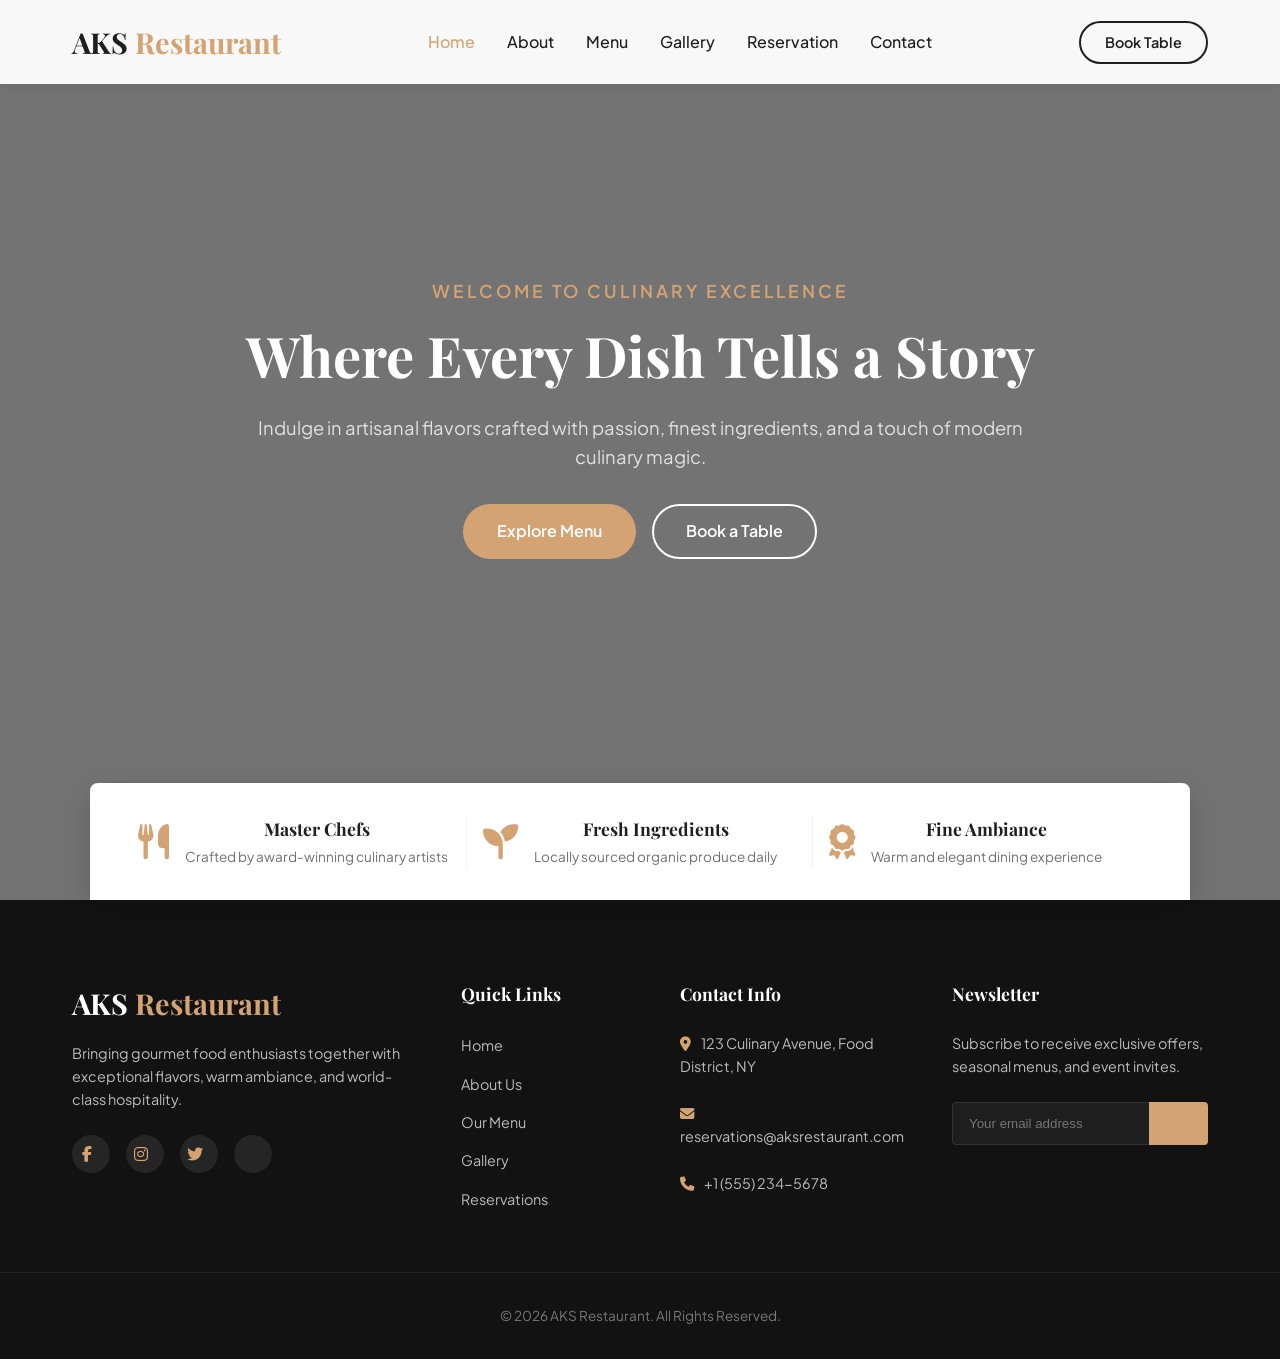
<file: home.html>
<!DOCTYPE html>
<html lang="en">
<head>
    <meta charset="UTF-8">
    <meta name="viewport" content="width=device-width, initial-scale=1.0">
    <title>AKS Restaurant | Home</title>
    <!-- Google Fonts -->
    <link rel="preconnect" href="https://fonts.googleapis.com">
    <link rel="preconnect" href="https://fonts.gstatic.com" crossorigin>
    <link href="https://fonts.googleapis.com/css2?family=Playfair+Display:ital,wght@0,400..900;1,400..900&family=Plus+Jakarta+Sans:wght@300;400;500;600;700&display=swap" rel="stylesheet">
    <!-- FontAwesome Icons -->
    <link rel="stylesheet" href="https://cdnjs.cloudflare.com/ajax/libs/font-awesome/6.4.0/css/all.min.css">
    <!-- Custom CSS -->
    <link rel="stylesheet" href="style.css">
</head>
<body>

    <!-- Header & Navigation -->
    <header id="header">
        <div class="nav-container">
            <a href="home.html" class="logo">AKS <span>Restaurant</span></a>
            <nav class="navbar" id="navbar">
                <ul class="nav-links">
                    <li><a href="home.html" class="active">Home</a></li>
                    <li><a href="index.html#about">About</a></li>
                    <li><a href="index.html#menu">Menu</a></li>
                    <li><a href="index.html#gallery">Gallery</a></li>
                    <li><a href="index.html#reservation">Reservation</a></li>
                    <li><a href="index.html#contact">Contact</a></li>
                </ul>
            </nav>
            <div class="nav-actions">
                <a href="index.html#reservation" class="btn btn-outline">Book Table</a>
                <div class="hamburger" id="hamburger">
                    <i class="fa-solid fa-bars"></i>
                </div>
            </div>
        </div>
    </header>

    <!-- Hero Section -->
    <section id="home" class="hero">
        <div class="hero-overlay"></div>
        <div class="hero-content">
            <span class="sub-heading">Welcome to Culinary Excellence</span>
            <h1>Where Every Dish Tells a Story</h1>
            <p>Indulge in artisanal flavors crafted with passion, finest ingredients, and a touch of modern culinary magic.</p>
            <div class="hero-buttons">
                <a href="index.html#menu" class="btn btn-primary">Explore Menu</a>
                <a href="index.html#reservation" class="btn btn-secondary">Book a Table</a>
            </div>
        </div>
        <div class="hero-features">
            <div class="feature-item">
                <i class="fa-solid fa-utensils"></i>
                <div>
                    <h4>Master Chefs</h4>
                    <p>Crafted by award-winning culinary artists</p>
                </div>
            </div>
            <div class="feature-item">
                <i class="fa-solid fa-seedling"></i>
                <div>
                    <h4>Fresh Ingredients</h4>
                    <p>Locally sourced organic produce daily</p>
                </div>
            </div>
            <div class="feature-item">
                <i class="fa-solid fa-award"></i>
                <div>
                    <h4>Fine Ambiance</h4>
                    <p>Warm and elegant dining experience</p>
                </div>
            </div>
        </div>
    </section>

    <!-- Footer -->
    <footer id="contact" class="footer">
        <div class="container footer-grid">
            <div class="footer-col">
                <a href="home.html" class="logo">AKS <span>Restaurant</span></a>
                <p>Bringing gourmet food enthusiasts together with exceptional flavors, warm ambiance, and world-class hospitality.</p>
                <div class="social-icons">
                    <a href="#"><i class="fa-brands fa-facebook-f"></i></a>
                    <a href="#"><i class="fa-brands fa-instagram"></i></a>
                    <a href="#"><i class="fa-brands fa-twitter"></i></a>
                    <a href="#"><i class="fa-brands fa-tripadvisor"></i></a>
                </div>
            </div>
            <div class="footer-col">
                <h4>Quick Links</h4>
                <ul>
                    <li><a href="home.html">Home</a></li>
                    <li><a href="index.html#about">About Us</a></li>
                    <li><a href="index.html#menu">Our Menu</a></li>
                    <li><a href="index.html#gallery">Gallery</a></li>
                    <li><a href="index.html#reservation">Reservations</a></li>
                </ul>
            </div>
            <div class="footer-col">
                <h4>Contact Info</h4>
                <p><i class="fa-solid fa-location-dot"></i> 123 Culinary Avenue, Food District, NY</p>
                <p><i class="fa-solid fa-envelope"></i> reservations@aksrestaurant.com</p>
                <p><i class="fa-solid fa-phone"></i> +1 (555) 234-5678</p>
            </div>
            <div class="footer-col">
                <h4>Newsletter</h4>
                <p>Subscribe to receive exclusive offers, seasonal menus, and event invites.</p>
                <form class="newsletter-form" id="newsletter-form">
                    <input type="email" placeholder="Your email address" required>
                    <button type="submit"><i class="fa-solid fa-paper-plane"></i></button>
                </form>
            </div>
        </div>
        <div class="footer-bottom">
            <p>&copy; 2026 AKS Restaurant. All Rights Reserved.</p>
        </div>
    </footer>

    <!-- Custom JS -->
    <script src="script.js"></script>
</body>
</html>
</file>
<file: style.css>
/* CSS Reset & Variables */
* {
    margin: 0;
    padding: 0;
    box-sizing: border-box;
    scroll-behavior: smooth;
}

:root {
    --primary: #d4a373;
    --primary-dark: #bc6c25;
    --dark: #1f1f1f;
    --light: #fefae0;
    --white: #ffffff;
    --gray: #717171;
    --light-gray: #f4f4f4;
    --transition: all 0.3s ease;
    --font-serif: 'Playfair Display', serif;
    --font-sans: 'Plus Jakarta Sans', sans-serif;
}

body {
    font-family: var(--font-sans);
    color: var(--dark);
    background-color: var(--white);
    line-height: 1.6;
}

h1, h2, h3, h4, h5, h6 {
    font-family: var(--font-serif);
}

a {
    text-decoration: none;
    color: inherit;
}

ul {
    list-style: none;
}

.container {
    max-width: 1200px;
    margin: 0 auto;
    padding: 0 2rem;
}

/* Buttons */
.btn {
    display: inline-block;
    padding: 0.8rem 2rem;
    font-size: 1rem;
    font-weight: 600;
    border-radius: 50px;
    cursor: pointer;
    transition: var(--transition);
    border: 2px solid transparent;
}

.btn-primary {
    background-color: var(--primary);
    color: var(--white);
}

.btn-primary:hover {
    background-color: var(--primary-dark);
}

.btn-secondary {
    background-color: transparent;
    color: var(--white);
    border-color: var(--white);
}

.btn-secondary:hover {
    background-color: var(--white);
    color: var(--dark);
}

.btn-outline {
    background-color: transparent;
    color: var(--dark);
    border-color: var(--dark);
    padding: 0.5rem 1.5rem;
    font-size: 0.9rem;
}

.btn-outline:hover {
    background-color: var(--dark);
    color: var(--white);
}

.btn-full {
    width: 100%;
}

.section-tag {
    color: var(--primary);
    font-weight: 600;
    text-transform: uppercase;
    letter-spacing: 2px;
    font-size: 0.85rem;
    display: block;
    margin-bottom: 0.5rem;
}

.section-header {
    text-align: center;
    max-width: 600px;
    margin: 0 auto 4rem auto;
}

.section-header h2 {
    font-size: 2.5rem;
    margin-bottom: 1rem;
    color: var(--dark);
}

.section-header p {
    color: var(--gray);
}

/* Header & Navigation */
header {
    position: fixed;
    top: 0;
    left: 0;
    width: 100%;
    z-index: 1000;
    background-color: rgba(255, 255, 255, 0.95);
    box-shadow: 0 2px 10px rgba(0,0,0,0.05);
    transition: var(--transition);
}

.nav-container {
    display: flex;
    justify-content: space-between;
    align-items: center;
    max-width: 1200px;
    margin: 0 auto;
    padding: 1.2rem 2rem;
}

.logo {
    font-family: var(--font-serif);
    font-size: 1.8rem;
    font-weight: 700;
    color: var(--dark);
}

.logo span {
    color: var(--primary);
}

.nav-links {
    display: flex;
    gap: 2rem;
}

.nav-links a {
    font-weight: 500;
    color: var(--dark);
    transition: var(--transition);
}

.nav-links a:hover, .nav-links a.active {
    color: var(--primary);
}

.nav-actions {
    display: flex;
    align-items: center;
    gap: 1.5rem;
}

.hamburger {
    display: none;
    font-size: 1.5rem;
    cursor: pointer;
}

/* Hero Section */
.hero {
    position: relative;
    height: 100vh;
    background: url('https://images.unsplash.com/photo-1517248135467-4c7edcad34c4?auto=format&fit=crop&q=80&w=1920') no-repeat center center/cover;
    display: flex;
    flex-direction: column;
    justify-content: center;
    align-items: center;
    text-align: center;
    color: var(--white);
    padding: 0 1rem;
}

.hero-overlay {
    position: absolute;
    top: 0;
    left: 0;
    width: 100%;
    height: 100%;
    background: rgba(0, 0, 0, 0.55);
}

.hero-content {
    position: relative;
    z-index: 2;
    max-width: 800px;
    margin-bottom: 4rem;
}

.hero-content .sub-heading {
    font-size: 1.1rem;
    text-transform: uppercase;
    letter-spacing: 3px;
    color: var(--primary);
    font-weight: 600;
    margin-bottom: 1rem;
    display: block;
}

.hero-content h1 {
    font-size: 3.5rem;
    margin-bottom: 1.5rem;
    line-height: 1.2;
}

.hero-content p {
    font-size: 1.15rem;
    margin-bottom: 2rem;
    color: #e0e0e0;
}

.hero-buttons {
    display: flex;
    gap: 1rem;
    justify-content: center;
}

.hero-features {
    position: absolute;
    bottom: 0;
    left: 50%;
    transform: translateX(-50%);
    width: 90%;
    max-width: 1100px;
    background: var(--white);
    color: var(--dark);
    display: grid;
    grid-template-columns: repeat(3, 1fr);
    padding: 2rem;
    box-shadow: 0 10px 30px rgba(0,0,0,0.15);
    border-radius: 8px 8px 0 0;
    z-index: 10;
}

.feature-item {
    display: flex;
    align-items: center;
    gap: 1rem;
    padding: 0 1rem;
    border-right: 1px solid var(--light-gray);
}

.feature-item:last-child {
    border-right: none;
}

.feature-item i {
    font-size: 2.2rem;
    color: var(--primary);
}

.feature-item h4 {
    font-size: 1.1rem;
    margin-bottom: 0.2rem;
}

.feature-item p {
    font-size: 0.85rem;
    color: var(--gray);
}

/* About Section */
.about {
    padding: 10rem 0 6rem 0;
}

.about-grid {
    display: grid;
    grid-template-columns: 1fr 1fr;
    gap: 4rem;
    align-items: center;
}

.about-images {
    position: relative;
    height: 450px;
}

.img-box {
    position: absolute;
    border-radius: 10px;
    overflow: hidden;
    box-shadow: 0 15px 30px rgba(0,0,0,0.1);
}

.img-box img {
    width: 100%;
    height: 100%;
    object-fit: cover;
}

.img-1 {
    width: 70%;
    height: 350px;
    top: 0;
    left: 0;
}

.img-2 {
    width: 60%;
    height: 280px;
    bottom: 0;
    right: 0;
    border: 8px solid var(--white);
}

.about-text h2 {
    font-size: 2.5rem;
    margin-bottom: 1.5rem;
}

.about-text p {
    color: var(--gray);
    margin-bottom: 2rem;
}

.about-stats {
    display: grid;
    grid-template-columns: repeat(3, 1fr);
    gap: 1.5rem;
    margin-bottom: 2.5rem;
}

.stat-card h3 {
    font-size: 2rem;
    color: var(--primary);
    margin-bottom: 0.2rem;
}

.stat-card p {
    font-size: 0.85rem;
    margin-bottom: 0;
}

/* Menu Section */
.menu {
    padding: 6rem 0;
    background-color: var(--light-gray);
}

.menu-filters {
    display: flex;
    justify-content: center;
    gap: 1rem;
    margin-bottom: 3rem;
    flex-wrap: wrap;
}

.filter-btn {
    padding: 0.6rem 1.5rem;
    background: var(--white);
    border: 1px solid #ddd;
    border-radius: 30px;
    cursor: pointer;
    font-weight: 500;
    transition: var(--transition);
}

.filter-btn.active, .filter-btn:hover {
    background: var(--primary);
    color: var(--white);
    border-color: var(--primary);
}

.menu-grid {
    display: grid;
    grid-template-columns: repeat(auto-fit, minmax(280px, 1fr));
    gap: 2rem;
}

.menu-card {
    background: var(--white);
    border-radius: 10px;
    overflow: hidden;
    box-shadow: 0 5px 15px rgba(0,0,0,0.05);
    transition: var(--transition);
}

.menu-card:hover {
    transform: translateY(-5px);
    box-shadow: 0 10px 25px rgba(0,0,0,0.1);
}

.menu-img {
    height: 200px;
    overflow: hidden;
}

.menu-img img {
    width: 100%;
    height: 100%;
    object-fit: cover;
    transition: var(--transition);
}

.menu-card:hover .menu-img img {
    transform: scale(1.05);
}

.menu-details {
    padding: 1.5rem;
}

.menu-title-price {
    display: flex;
    justify-content: space-between;
    align-items: center;
    margin-bottom: 0.5rem;
}

.menu-title-price h4 {
    font-size: 1.2rem;
}

.price {
    font-weight: 700;
    color: var(--primary);
    font-size: 1.1rem;
}

.menu-details p {
    color: var(--gray);
    font-size: 0.9rem;
    margin-bottom: 1rem;
}

.menu-tag {
    font-size: 0.75rem;
    background: var(--light-gray);
    padding: 0.2rem 0.6rem;
    border-radius: 4px;
    color: var(--primary-dark);
    font-weight: 600;
    text-transform: uppercase;
}

/* Gallery Section */
.gallery {
    padding: 6rem 0;
}

.gallery-grid {
    display: grid;
    grid-template-columns: repeat(4, 1fr);
    gap: 1.5rem;
}

.gallery-item {
    height: 250px;
    border-radius: 10px;
    overflow: hidden;
}

.gallery-item img {
    width: 100%;
    height: 100%;
    object-fit: cover;
    transition: var(--transition);
}

.gallery-item:hover img {
    transform: scale(1.1);
}

/* Reservation Section */
.reservation {
    padding: 6rem 0;
    background: linear-gradient(rgba(0,0,0,0.8), rgba(0,0,0,0.8)), url('https://images.unsplash.com/photo-1517248135467-4c7edcad34c4?auto=format&fit=crop&q=80&w=1920') no-repeat center center/cover;
    color: var(--white);
}

.reservation-container {
    display: grid;
    grid-template-columns: 1fr 1fr;
    gap: 4rem;
    align-items: center;
}

.reservation-info h2 {
    font-size: 2.5rem;
    margin-bottom: 1rem;
}

.reservation-info p {
    color: #ccc;
    margin-bottom: 2rem;
}

.contact-details-box {
    display: flex;
    flex-direction: column;
    gap: 1.5rem;
}

.c-item {
    display: flex;
    align-items: center;
    gap: 1.2rem;
}

.c-item i {
    font-size: 1.8rem;
    color: var(--primary);
}

.c-item h4 {
    font-size: 1rem;
    margin-bottom: 0.1rem;
}

.c-item p {
    color: #bbb;
    margin-bottom: 0;
    font-size: 0.95rem;
}

.reservation-form {
    background: var(--white);
    color: var(--dark);
    padding: 3rem;
    border-radius: 10px;
    box-shadow: 0 15px 35px rgba(0,0,0,0.2);
}

.reservation-form h3 {
    font-size: 1.8rem;
    margin-bottom: 1.5rem;
    text-align: center;
}

.form-group {
    margin-bottom: 1.2rem;
}

.form-row {
    display: grid;
    grid-template-columns: 1fr 1fr;
    gap: 1rem;
}

.reservation-form input,
.reservation-form select {
    width: 100%;
    padding: 0.9rem 1rem;
    border: 1px solid #ddd;
    border-radius: 6px;
    font-family: var(--font-sans);
    font-size: 0.95rem;
    outline: none;
    transition: var(--transition);
}

.reservation-form input:focus,
.reservation-form select:focus {
    border-color: var(--primary);
}

.form-message {
    margin-top: 1rem;
    text-align: center;
    font-weight: 600;
    font-size: 0.9rem;
}

/* Footer */
.footer {
    background-color: #121212;
    color: #bbb;
    padding: 5rem 0 2rem 0;
}

.footer-grid {
    display: grid;
    grid-template-columns: 2fr 1fr 1fr 1.5fr;
    gap: 3rem;
    margin-bottom: 3rem;
}

.footer-col .logo {
    color: var(--white);
    margin-bottom: 1rem;
    display: inline-block;
}

.footer-col p {
    font-size: 0.9rem;
    margin-bottom: 1.5rem;
}

.social-icons {
    display: flex;
    gap: 1rem;
}

.social-icons a {
    width: 38px;
    height: 38px;
    background: rgba(255,255,255,0.08);
    display: flex;
    align-items: center;
    justify-content: center;
    border-radius: 50%;
    color: var(--white);
    transition: var(--transition);
}

.social-icons a:hover {
    background: var(--primary);
}

.footer-col h4 {
    color: var(--white);
    font-size: 1.1rem;
    margin-bottom: 1.5rem;
}

.footer-col ul li {
    margin-bottom: 0.8rem;
}

.footer-col ul li a {
    font-size: 0.9rem;
    transition: var(--transition);
}

.footer-col ul li a:hover {
    color: var(--primary);
    padding-left: 5px;
}

.footer-col i {
    color: var(--primary);
    margin-right: 0.5rem;
}

.newsletter-form {
    display: flex;
    position: relative;
}

.newsletter-form input {
    width: 100%;
    padding: 0.8rem 1rem;
    background: rgba(255,255,255,0.05);
    border: 1px solid #333;
    border-radius: 4px;
    color: var(--white);
    outline: none;
}

.newsletter-form button {
    position: absolute;
    right: 0;
    top: 0;
    height: 100%;
    padding: 0 1.2rem;
    background: var(--primary);
    border: none;
    color: var(--white);
    border-radius: 0 4px 4px 0;
    cursor: pointer;
    transition: var(--transition);
}

.newsletter-form button:hover {
    background: var(--primary-dark);
}

.footer-bottom {
    text-align: center;
    padding-top: 2rem;
    border-top: 1px solid #222;
    font-size: 0.85rem;
    color: #777;
}

/* Responsive Design */
@media (max-width: 992px) {
    .hero-content h1 {
        font-size: 2.8rem;
    }
    .hero-features {
        display: none;
    }
    .about-grid, .reservation-container {
        grid-template-columns: 1fr;
        gap: 3rem;
    }
    .footer-grid {
        grid-template-columns: 1fr 1fr;
    }
    .gallery-grid {
        grid-template-columns: repeat(2, 1fr);
    }
}

@media (max-width: 768px) {
    .navbar {
        position: absolute;
        top: 100%;
        left: 0;
        width: 100%;
        background: var(--white);
        flex-direction: column;
        align-items: center;
        max-height: 0;
        overflow: hidden;
        box-shadow: 0 10px 15px rgba(0,0,0,0.05);
        transition: max-height 0.3s ease-out;
    }
    .navbar.active {
        max-height: 350px;
    }
    .nav-links {
        flex-direction: column;
        align-items: center;
        padding: 1.5rem 0;
        gap: 1.2rem;
    }
    .hamburger {
        display: block;
    }
    .hero-content h1 {
        font-size: 2.2rem;
    }
    .footer-grid {
        grid-template-columns: 1fr;
    }
    .form-row {
        grid-template-columns: 1fr;
    }
}/* ==========================================================================
   Additional Styles for Expanded Features (Testimonials & Utilities)
   ========================================================================== */

/* Testimonials Section */
.testimonials {
    padding: 6rem 0;
    background-color: var(--white);
}

.testimonial-grid {
    display: grid;
    grid-template-columns: repeat(auto-fit, minmax(320px, 1fr));
    gap: 2rem;
}

.testimonial-card {
    background: var(--light-gray);
    padding: 2.5rem;
    border-radius: 10px;
    position: relative;
    box-shadow: 0 5px 15px rgba(0, 0, 0, 0.03);
    transition: var(--transition);
}

.testimonial-card:hover {
    transform: translateY(-5px);
    box-shadow: 0 10px 25px rgba(0, 0, 0, 0.08);
}

.testimonial-card .stars {
    color: #f39c12;
    margin-bottom: 1rem;
    font-size: 0.9rem;
}

.testimonial-card p {
    font-style: italic;
    color: var(--dark);
    margin-bottom: 1.5rem;
    font-size: 0.95rem;
}

.client-info h4 {
    font-size: 1.1rem;
    color: var(--dark);
    margin-bottom: 0.1rem;
}

.client-info span {
    font-size: 0.85rem;
    color: var(--gray);
}

/* Page Header Wrapper (for multi-page subpages if used) */
.page-header {
    height: 50vh;
    background: linear-gradient(rgba(0,0,0,0.6), rgba(0,0,0,0.6)), url('https://images.unsplash.com/photo-1517248135467-4c7edcad34c4?auto=format&fit=crop&q=80&w=1920') no-repeat center center/cover;
    display: flex;
    flex-direction: column;
    justify-content: center;
    align-items: center;
    text-align: center;
    color: var(--white);
    padding-top: 80px;
}

.page-header h1 {
    font-size: 3rem;
    margin-bottom: 0.5rem;
}

.page-header p {
    color: #ddd;
    font-size: 1.1rem;
}

/* Utility Spacing & Enhancements */
.mt-2 { margin-top: 2rem; }
.mb-2 { margin-bottom: 2rem; }
</file>
